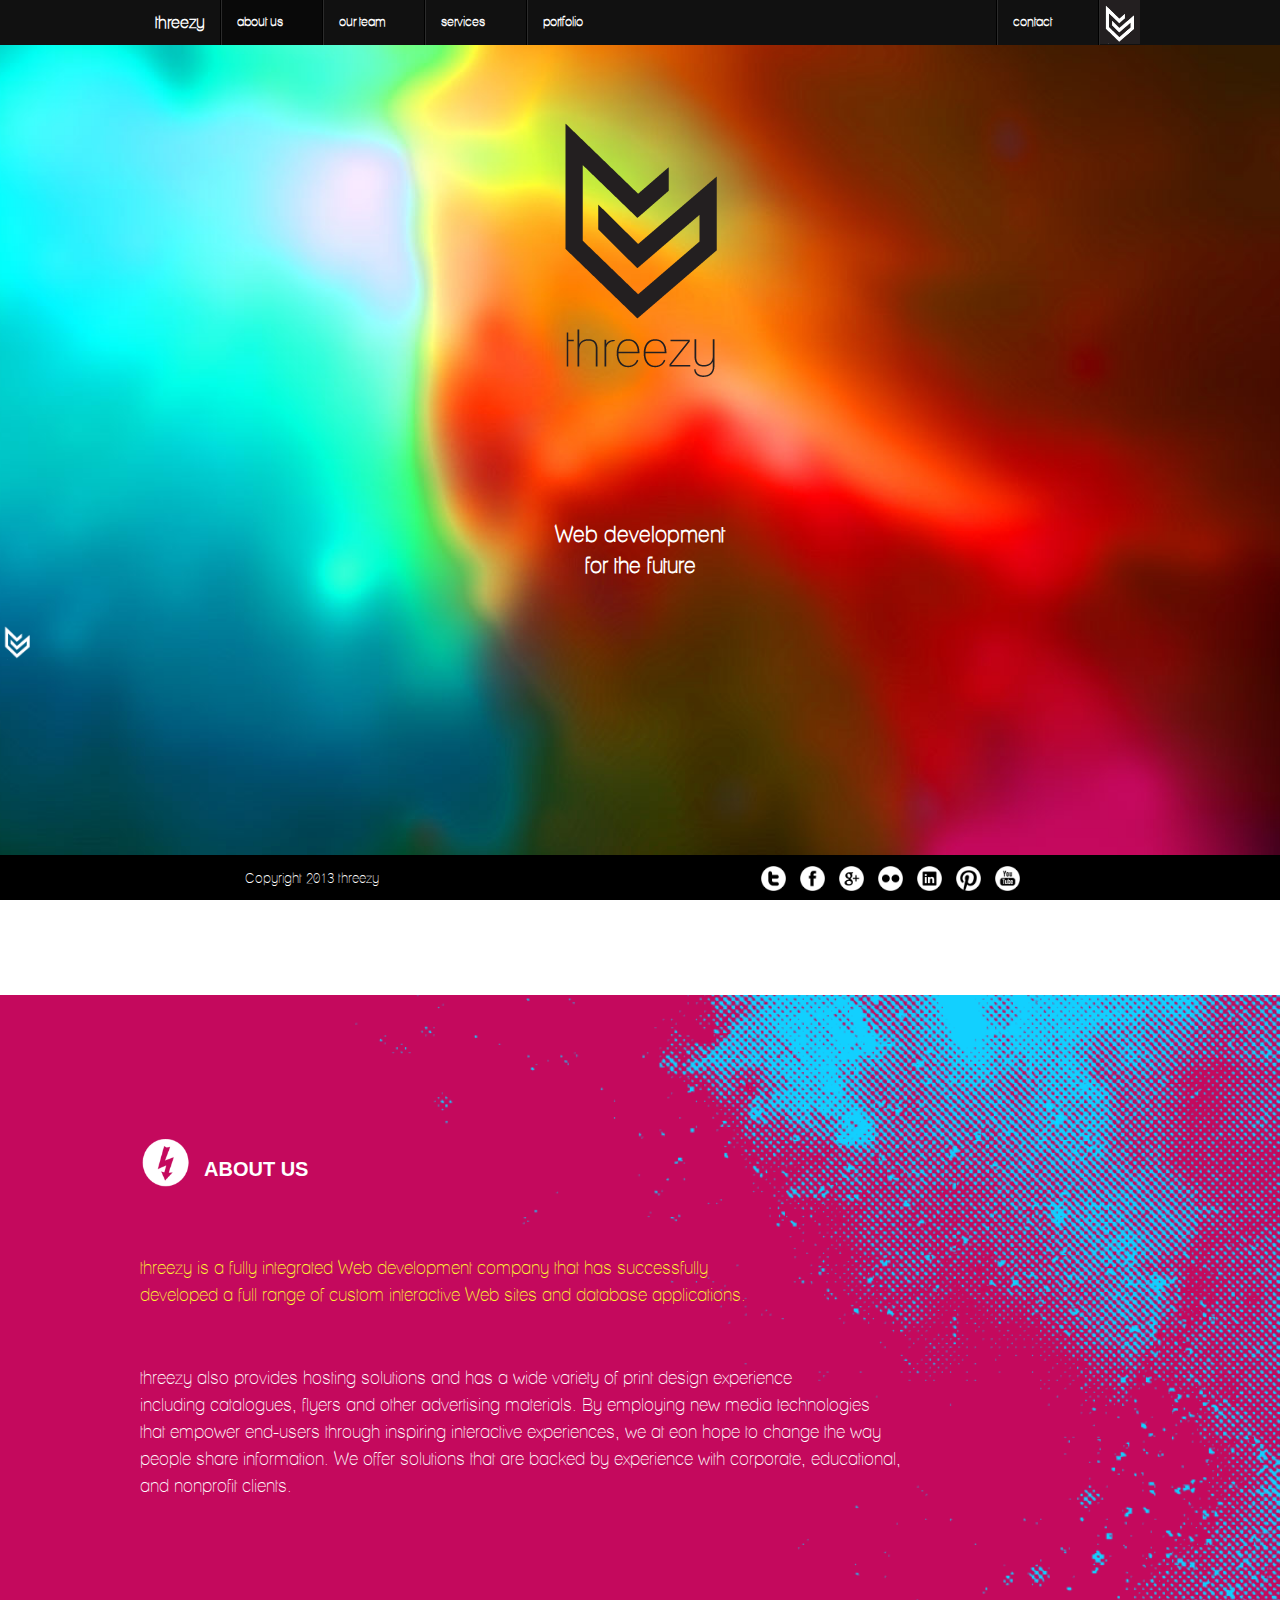
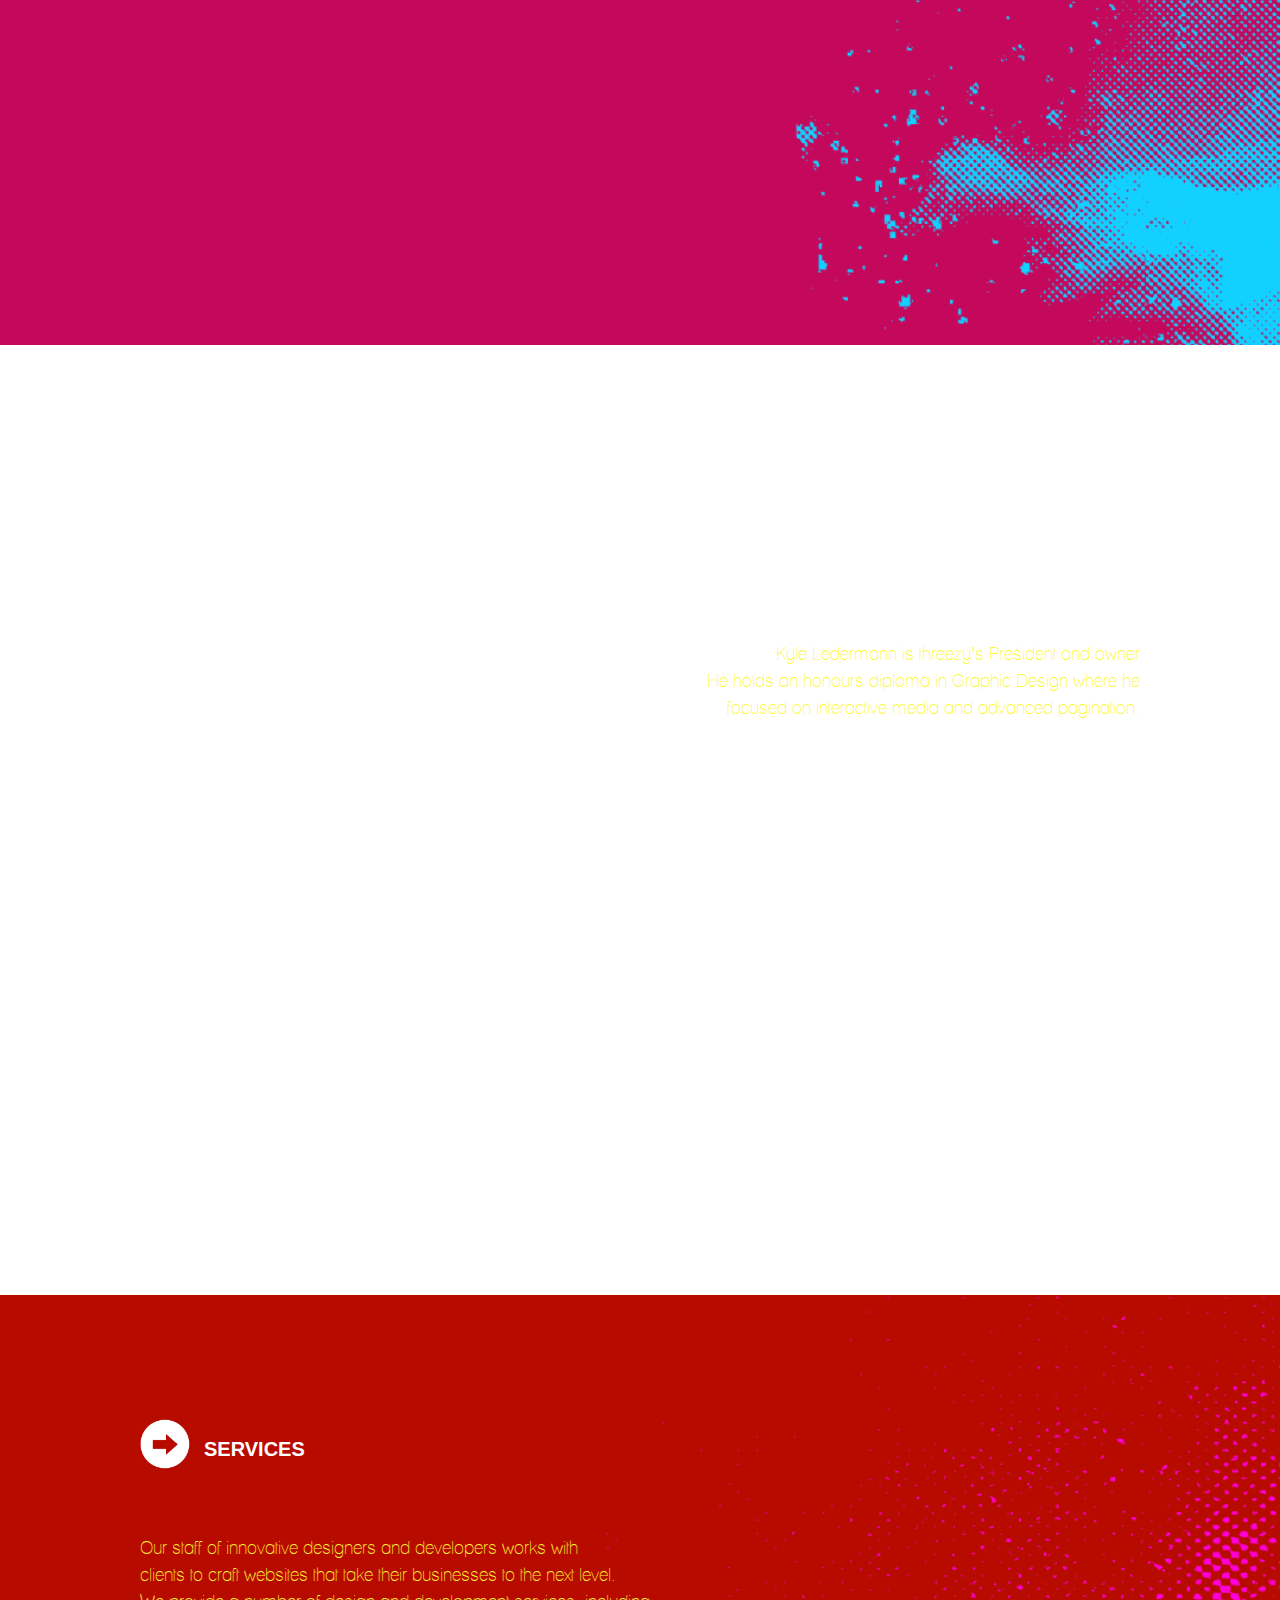
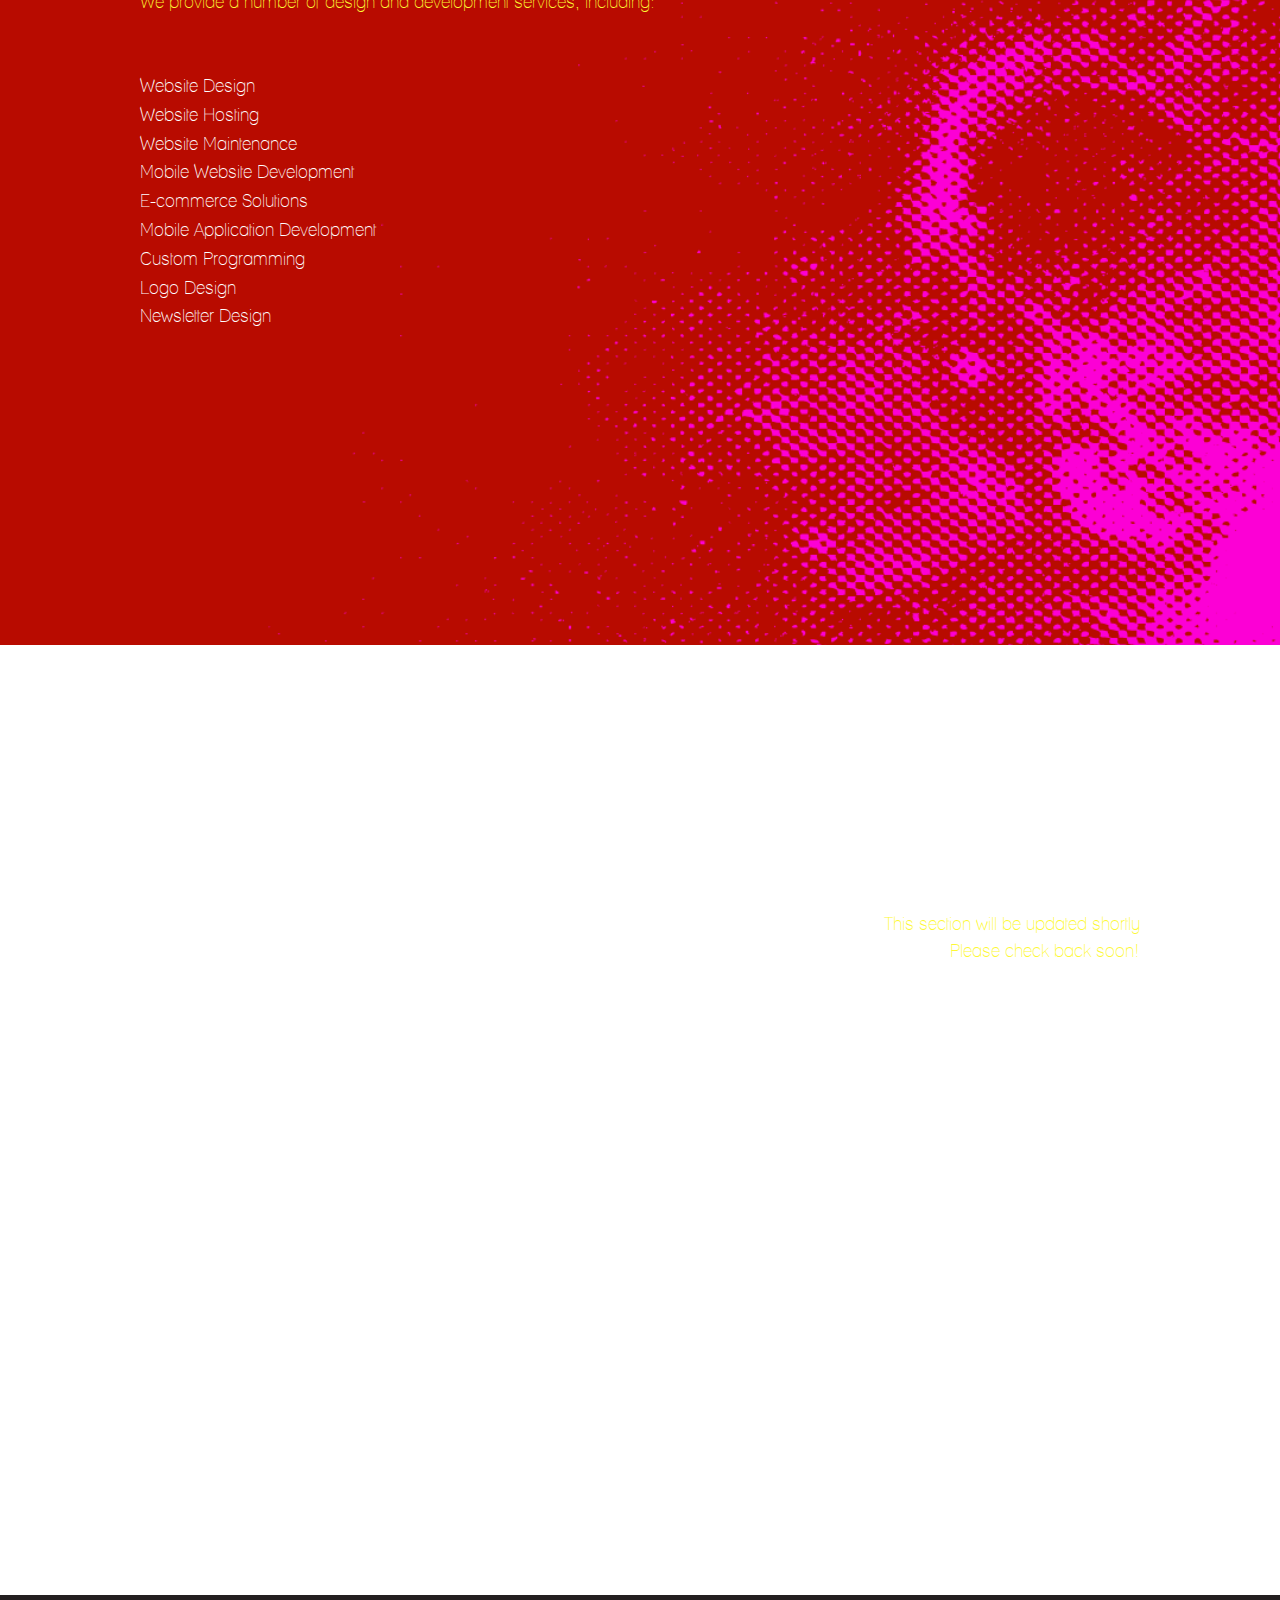
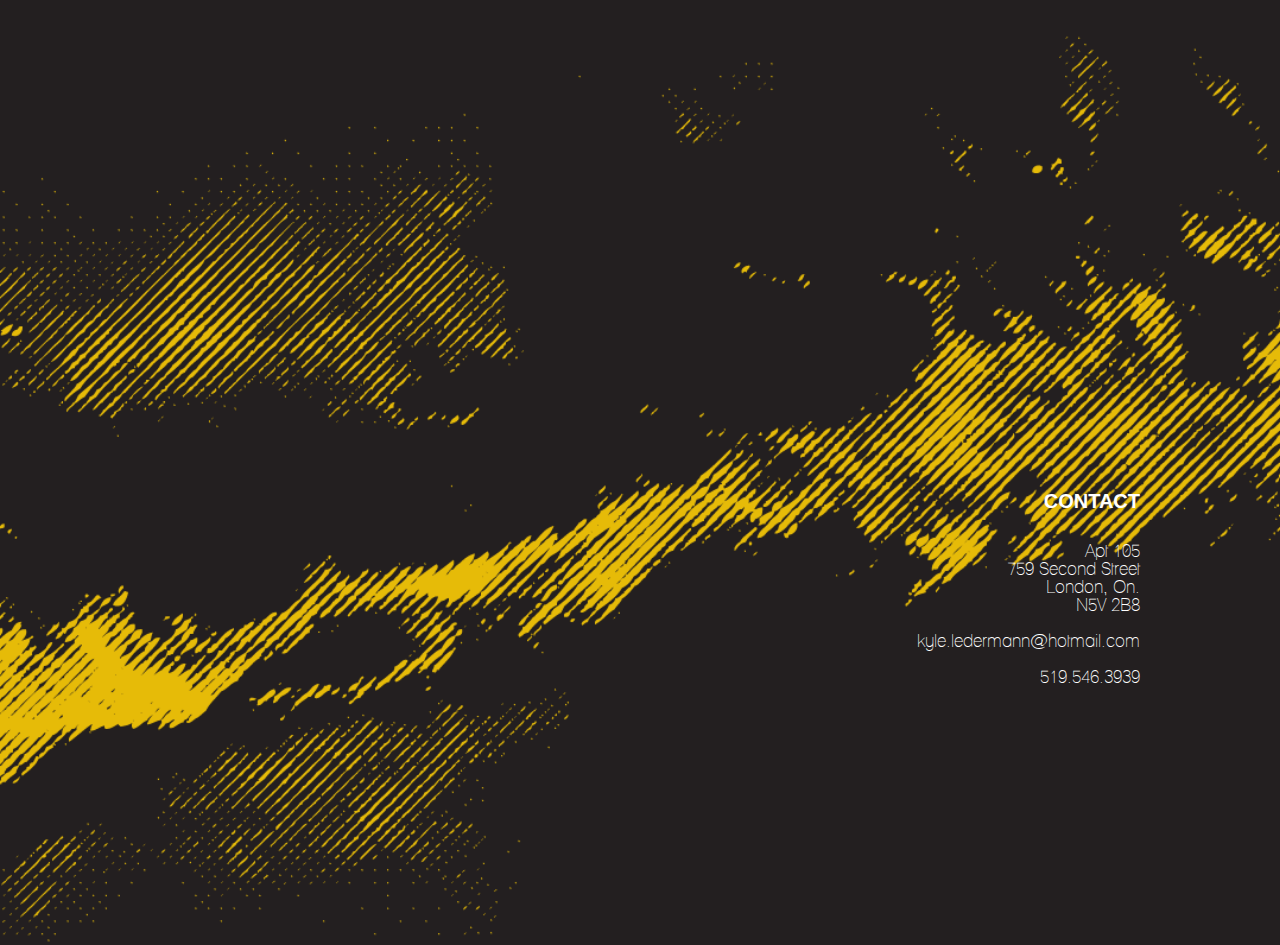
<file: index.html>
<!DOCTYPE html>
<html>
<head>
<meta name="keywords" content="HTML, CSS, A+, Awesome Work" />
<meta name="description" content="This is my Project 1 in Graphics" />
<meta name="author" content="Kyle Ledermann" />
<meta charset="UTF-8">
<link rel="stylesheet" href="css/normalize.css" />
<link rel="stylesheet" href="css/foundation.css" />
<link rel="stylesheet" type="text/css" href="css/stylesheet.css"/>
<link rel="stylesheet" type="text/css" href="css/styles_main.css"/>
<script src="js/vendor/custom.modernizr.js"></script>

<!-- JavaScript Includes -->
<script src="http://ajax.googleapis.com/ajax/libs/jquery/1.10.2/jquery.min.js"></script>
<script type="text/javascript">
$(document).ready(function(){
  $('a[href*=#]').click(function() {
    if (location.pathname.replace(/^\//,'') == this.pathname.replace(/^\//,'')
    && location.hostname == this.hostname) {
      var $target = $(this.hash);
      $target = $target.length && $target
      || $('[name=' + this.hash.slice(1) +']');
      if ($target.length) {
        var targetOffset = $target.offset().top;
        $('html,body')
        .animate({scrollTop: targetOffset}, 400);
       return false;
      }
    }
  });
});
</script>
<title>. . : : threezy : : . .</title>
</head>
<body>
<div class="contain-to-grid sticky">
<nav class="top-bar">
<ul class="title-area">
  <li class="name">
    <h1><a href="#home" class="click">threezy</a></h1>
  </li>
  <li class="toggle-topbar menu-icon"><a href="#"><span>Menu</span></a></li>
</ul>
<section class="top-bar-section">
<!-- Left Nav Section -->
<ul class="left">
  <li class="divider"></li>
  <li class="active"><a href="#about" class="click">about us</a></li>
  <li class="divider"></li>
  <li><a href="#ourteam" class="click">our team</a></li>
  <li class="divider"></li>
  <li><a href="#services" class="click">services</a></li>
  <li class="divider"></li>
  <li><a href="#portfolio" class="click">portfolio</a></li>
</ul>
<img alt="threezy Logo" src="images/logo_white.png" />
<ul class="right">

<li class="divider"></li>
<li><a href="#contactz" class="click">contact</a></li>
<li class="divider"></li>
</ul>

</section>
</nav>
</div>

<!-- BEGIN: Page Content -->
<aside>
<a href="#contact">Request a quote<img alt="threezy Logo" src="images/logo_white.png" /></a>
</aside>
<section class="home" id="home">
  <div class="home-content-outer">
    <div class="home-content">
      <div class="logo"> <img alt="threezy Logo" src="images/logo.png"> </div>
      <div class="home-divider"></div>
      <h1>Web development<br />
        for the future</h1>
      <div class="home-divider"></div>
    </div>
  </div>
</section>
<!-- ABOUT -->
<section class="about" id="about">
  <div class="row"> <img alt="about_spot" src="images/about_spot.png" />
    <h2>ABOUT US</h2>
    <div id="aboutstuff_first"> <br />
      threezy is a fully integrated Web development company that has successfully<br />
      developed a full range of custom interactive Web sites and database applications. </div>
    <br />
    <div id="aboutstuff"> threezy also provides hosting solutions and has a wide variety of print design experience<br />
      including catalogues, flyers and other advertising materials. 
      By employing new media technologies<br />
      that empower end-users through 
      inspiring interactive experiences, we at eon hope to change the way<br />
      people 
      share information. We offer solutions that are backed by experience with corporate, 
      educational, <br />
      and nonprofit clients. <br />
    </div>
  </div>
</section>
<!-- OURTEAM -->
<section class="ourteam" id="ourteam">
  <div class="row"> <img alt="ourteam_spot" src="images/ourteam_spot.png" />
    <h2>OUR TEAM</h2>
    <div id="ourteam_first"> <br />
      Kyle Ledermann is threezy’s President and owner<br />
      He holds an honours diploma in Graphic Design where
      he <br />
      focused on interactive media and advanced pagination. </div>
    <br />
    <div id="aboutourteam"> Specializing in information technology and user interfaces,
      he brings<br />
      many years of design and internet consulting and 
      development experience.<br />
      Kyle is currently pursuing another 
      honours diploma in Internet applications and<br />
      Web development to 
      further advance his knowledge of web-centric systems and <br />
      larger 
      more complex programming applications. </div>
  </div>
</section>
<!-- SERVICES -->
<section class="services" id="services">
  <div class="row"> <img alt="services_spot" src="images/services_spot.png" />
    <h2>SERVICES</h2>
    <div id="services_first"> <br />
      Our staff of innovative designers and developers works with<br />
      clients to 
      craft websites that take their businesses to the next level.<br />
      We provide a 
      number of design and development services, including: </div>
    <br />
    <div id="aboutservices">
      <ul>
        <li>Website Design</li>
        <li>Website Hosting</li>
        <li>Website Maintenance</li>
        <li>Mobile Website Development</li>
        <li>E-commerce Solutions</li>
        <li>Mobile Application Development</li>
        <li>Custom Programming</li>
        <li>Logo Design</li>
        <li>Newsletter Design</li>
      </ul>
      <br />
    </div>
  </div>
</section>
<!-- PORTFOLIO -->
<section class="portfolio" id="portfolio">
  <div class="row"> <img alt="portfolio_spot" src="images/portfolio_spot.png" />
    <h2>PORTFOLIO</h2>
    <div id="portfolio_first"> <br />
      This section will be updated shortly<br />
      Please check back soon! </div>
    <br />
    <div id="aboutportfolio"> threezy also provides hosting solutions and has a wide variety of print design experience<br />
      including catalogues, flyers and other advertising materials. 
      By employing new media technologies<br />
      that empower end-users through 
      inspiring interactive experiences, we at threezy hope to change the way<br />
      people 
      share information. We offer solutions that are backed by experience with corporate, 
      educational, <br />
      and nonprofit clients. <br />
    </div>
  </div>
</section>
<!-- CONTACT -->
<section class="contact" id="contact">
  <div class="row">
    <h2>CONTACT</h2>
    <div id="aboutcontact_first"> <br />
      Apt 105<br />
      759 Second Street<br />
      London, On.<br />
      N5V 2B8<br />
    </div>
    <div id="aboutcontact"> <br />
      kyle.ledermann@hotmail.com<br />
      <br />
      519.546.3939<br />
    </div>
  </div>
</section>
<div id="contactz"></div>
<!-- END: Page Content --> 

<!-- BEGIN: Sticky Footer -->
<div class="footer_container">
  <div class="row" id="footer">
    <div class="small-6 large-3 columns"> Copyright 2013 threezy </div>
    <div class="small-6 large-5 columns"> <img alt="twitter" src="images/icons/twitter.png"> <img alt="facebook" src="images/icons/facebook.png"> <img alt="google_plus" src="images/icons/google_plus.png"> <img alt="flickr" src="images/icons/flickr.png"> <img alt="linkedin" src="images/icons/linkedin.png"> <img alt="pinterest" src="images/icons/pinterest.png"> <img alt="youtube" src="images/icons/youtube.png"> </div>
  </div>
</div>
<!-- END: Sticky Footer --> 

<script>
  document.write('<script src=' +
  ('__proto__' in {} ? 'js/vendor/zepto' : 'js/vendor/jquery') +
  '.js><\/script>')
  </script> 
<script src="js/foundation/foundation.js"></script> 
<script src="js/foundation/foundation.alerts.js"></script> 
<script src="js/foundation/foundation.clearing.js"></script> 
<script src="js/foundation/foundation.cookie.js"></script> 
<script src="js/foundation/foundation.dropdown.js"></script> 
<script src="js/foundation/foundation.forms.js"></script> 
<script src="js/foundation/foundation.joyride.js"></script> 
<script src="js/foundation/foundation.magellan.js"></script> 
<script src="js/foundation/foundation.orbit.js"></script> 
<script src="js/foundation/foundation.placeholder.js"></script> 
<script src="js/foundation/foundation.reveal.js"></script> 
<script src="js/foundation/foundation.section.js"></script> 
<script src="js/foundation/foundation.tooltips.js"></script> 
<script src="js/foundation/foundation.topbar.js"></script> 
<script src="js/foundation/foundation.interchange.js"></script> 
<script>
    $(document).foundation();
  </script>
</body>
</html>
</file>
<file: css/stylesheet.css>
/* Generated by Font Squirrel (http://www.fontsquirrel.com) on November 10, 2013 */

@font-face {
	font-family: 'lane_-_narrowregular';
	src: url('../fonts/lanenar_-webfont.eot');
	src: url('../fonts/lanenar_-webfont.eot?#iefix') format('embedded-opentype'), url('../fonts/lanenar_-webfont.woff') format('woff'), url('../fonts/lanenar_-webfont.ttf') format('truetype'), url('../fonts/lanenar_-webfont.svg#lane_-_narrowregular') format('svg');
	font-weight: normal;
	font-style: normal;
}
</file>
<file: css/styles_main.css>
body {
	font-family: 'lane_-_narrowregular';
	margin:0;
	padding:0;
}
aside {
	display:block;
	position: fixed;
	top: 70%;
	left: -140px;
	z-index:100;
}
aside a {
	display:block;
	width: 180px;
	padding: 5px;
	height: 40px;
	color: white;
	transition: all 0.5s ease;
	-webkit-transition: all 0.5s ease;
	-moz-transition: all 0.5s ease;
}
aside img {
	width: 35px;
	float:right;
	margin-top: -10px;
}
aside a:hover {
	transform: translate(150px);
	-webkit-transform: translate(150px);
	-moz-transform: translate(150px);
	color: white;
}
.top-bar-section ul li a {
	display: block;
	width: 100px;
	padding: 8px;
	text-decoration: none;
	font-family: 'lane_-_narrowregular';
	-webkit-transition: all 1s ease-in;
	transition: all 0.5s ease-in;
	color: white;
}
.top-bar-section ul li a:hover {
	color:#008da3;
	text-decoration:none;
}
.top-bar-section img {
	padding-top: 4px;
	float: right;
	width: 40px;
	background-color: #231f20;
}
.container {
	margin:0 auto;
	overflow:auto;
	width:100%;
}
.home {
	background-image: url('../images/home.jpg');
	background-repeat: no-repeat;
	background-position: center center;
	background-size: cover;
	background-attachment: fixed;
	position: relative;
	padding: 0;
	margin-bottom: 0;
	text-align: center;
	height: 750px;
}
h1 {
	margin-top: 100px;
	font-family: 'lane_-_narrowregular';
	font-size: 22px;
	color: white;
}
.logo {
	margin: auto;
	padding: 60px 0 25px 0;
}
.about {
	background-image: url('../images/about_us.png');
	background-repeat: no-repeat;
	background-position: center center;
	background-size: cover;
	background-color: #c4095d;
	height: 780px;
	padding: 160px 10px 10px 10px;
}
.about img, .ourteam img, .services img, .portfolio img {
	width: 50px;
	height: 50px;
	margin-top: -16px;
}
.portfolio img {
	float:right;
	margin-top:-10px;
}
.ourteam img {
	float:right;
	margin-top: 100px;
}
.portfolio h2 {
	float: right;
	margin-right: 10px;
}
.ourteam h2, .contact h2 {
	margin-top: 112px;
	float: right;
	margin-right: 10px;
}
.contact h2 {
	margin-right:0px;
}
h2, .services h2 {
	display: inline;
	color: white;
	font-size: 20px;
	margin-left: 10px;
}
#aboutstuff_first {
	color: #fdf834;
}
#aboutstuff, #aboutourteam, #aboutservices, #aboutportfolio, #aboutcontact, #aboutcontact_first {
	color: white;
}
#aboutstuff, #aboutstuff_first, #ourteam_first, #aboutourteam, #aboutservices, #services_first, #aboutportfolio, #portfolio_first {
	margin-top: 40px;
	font-family: 'lane_-_narrowregular';
	font-size: 18px;
	line-height: 150%;
}
#ourteam_first, #aboutourteam, #aboutcontact, #aboutcontact_first {
	float: right;
	clear:both;
}
#aboutcontact, #aboutcontact_first {
	text-align:right;
	font-size: 18px;
	line-height: 100%;
}
#ourteam_first, #services_first, #portfolio_first {
	color: #fdf834;
}
.ourteam {
	background-image: url('../images/our_team.jpg');
	background-repeat: no-repeat;
	background-position: center center;
	background-size: cover;
	background-attachment: fixed;
	position: relative;
	padding: 80px 10px 10px 10px;
	margin-bottom: 0;
	text-align: right;
	height: 780px;
}
.services {
	background-image: url('../images/services.png');
	background-repeat: no-repeat;
	background-position: center center;
	background-size: cover;
	background-color: #b80b00;
	height: 780px;
	padding: 140px 10px 10px 10px;
}
#aboutservices ul li {
	list-style-type: none;
	display:block
}
.portfolio {
	background-image: url('../images/portfolio.jpg');
	background-repeat: no-repeat;
	background-position: center center;
	background-size: cover;
	background-attachment: fixed;
	position: relative;
	padding: 200px 10px 10px 10px;
	margin-bottom: 0;
	text-align: right;
	height: 780px;
}
.contact {
	background-image: url('../images/contact.png');
	background-repeat: no-repeat;
	background-position: center center;
	background-size: cover;
	background-color: #231f20;
	height: 780px;
	padding: 380px 10px 10px 10px;
}
.footer_container {
	background:black;
	bottom:0;
	height:45px;
	left:0;
	position:fixed;
	width:100%;
	color: white;
	font-size: 14px;
}
.footer_container img {
	width: 25px;
	height: 25px;
	margin: 0 10px 2px 0;
}
#footer {
	line-height:60px;
	margin:0 auto;
	text-align:center;
	margin-top: -6px;
}
 @media (max-height: 1024px)  {
.home, .ourteam, .services, .portfolio, .contact, .about {
	height: 950px;
}
#aboutstuff, #aboutstuff_first, #ourteam_first, #aboutourteam, #aboutservices, #services_first, #aboutportfolio, #portfolio_first {
	margin-top: 40px;
	font-family: 'lane_-_narrowregular';
	font-size: 18px;
	line-height: 150%;
}

}		
/* skinny */			
@media (max-width: 979px) {
.logo {
	margin: auto;
	padding: 100px 0 25px 0;
	height: 50px;
	width: 120px;
}
#aboutstuff, #aboutstuff_first, #ourteam_first, #aboutourteam, #aboutservices, #services_first, #aboutportfolio, #portfolio_first {
	margin-top: 20px;
	font-family: 'lane_-_narrowregular';
	font-size: 16px;
	line-height: 120%;
}
#aboutcontact_first{
	text-align:right;
	font-size: 18px;
	line-height: 100%;
	margin-top: 20px;
}
#aboutcontact{
	
}
h1 {
	margin-top: 250px;
	font-family: 'lane_-_narrowregular';
	font-size: 22px;
	color: white;
}
}
@media (min-width: 480px) and (max-height: 650px) {
#aboutstuff, #aboutstuff_first, #ourteam_first, #aboutourteam, #aboutservices, #services_first, #aboutportfolio, #portfolio_first {
	margin-top: 20px;
	font-family: 'lane_-_narrowregular';
	font-size: 16px;
	line-height: 120%;
}
#contact_first {
	text-align:right;
	font-size: 18px;
	line-height: 150%;
	margin-top: -140px;
}
.contact{
	height: 750px;
}
.home, .ourteam, .services, .portfolio, .about {
	height: 600px;
}
.logo {
	margin: auto;
	padding: 100px 0 25px 0;
	height: 50px;
	width: 120px;
}
h1 {
	margin-top: 250px;
	font-family: 'lane_-_narrowregular';
	font-size: 22px;
	color: white;
}
}
 @media (max-width: 480px) and (min-height: 650px) {
.home, .ourteam, .services, .portfolio, .contact, .about {
	height: 950px;
}
#aboutstuff, #aboutstuff_first, #ourteam_first, #aboutourteam, #aboutservices, #services_first, #aboutportfolio, #portfolio_first {
	margin-top: 20px;
	font-family: 'lane_-_narrowregular';
	font-size: 16px;
	line-height: 120%;
}
.logo {
	margin: auto;
	padding: 100px 0 25px 0;
	height: 50px;
	width: 120px;
}
h1 {
	margin-top: 250px;
	font-family: 'lane_-_narrowregular';
	font-size: 22px;
	color: white;
}
}
</file>
